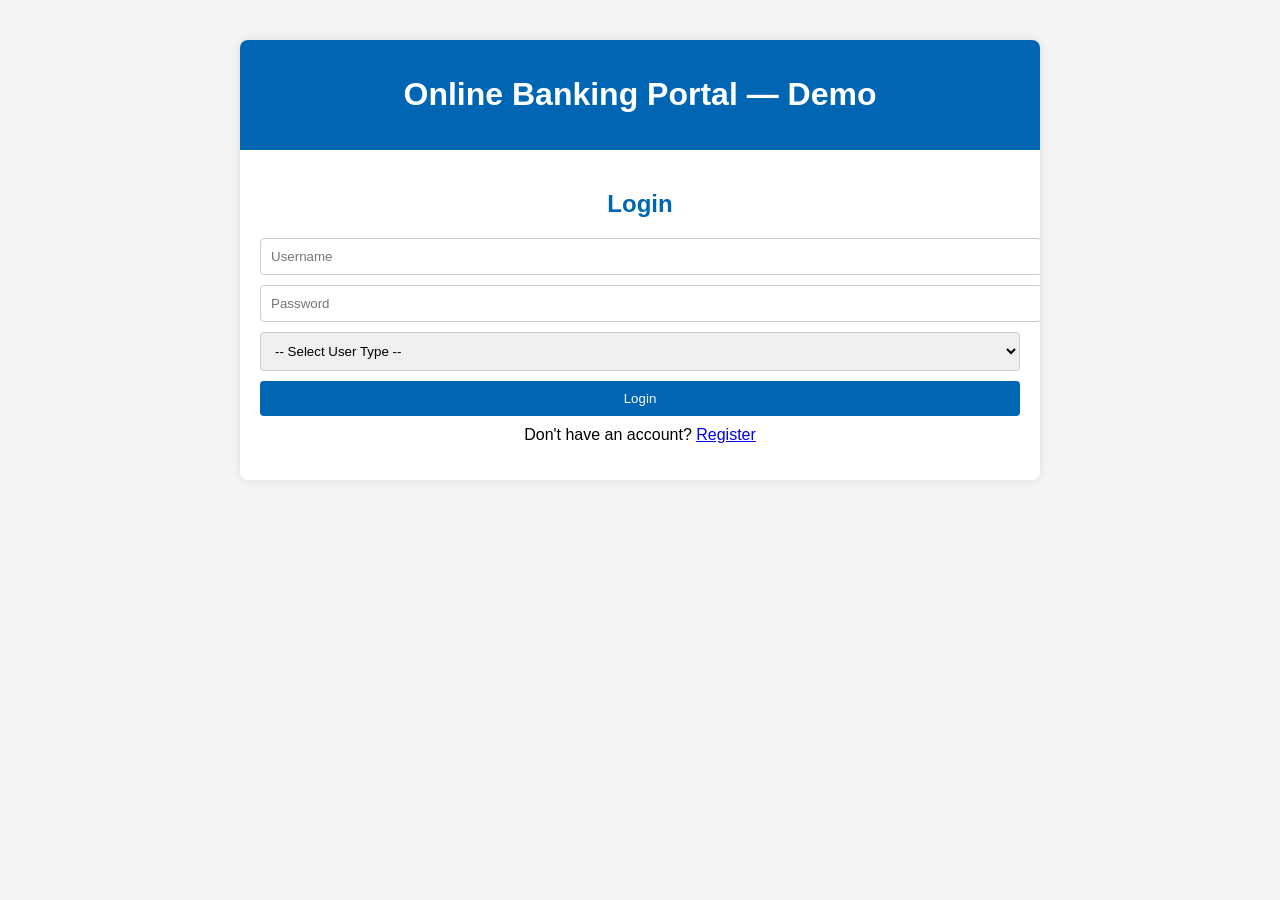
<file: index.html>
<!doctype html>
<html lang="en">
<head>
  <meta charset="utf-8">
  <title>Online Banking Portal — Login & Registration</title>
  <style>
    body {
      font-family: Arial, sans-serif;
      background: #f4f4f4;
      margin: 0;
      padding: 0;
    }
    .container {
      max-width: 800px;
      margin: 40px auto;
      background: #fff;
      border-radius: 8px;
      box-shadow: 0 0 10px rgba(0,0,0,0.1);
      overflow: hidden;
    }
    header {
      background: #0066b3;
      color: #fff;
      padding: 15px;
      text-align: center;
    }
    main { padding: 20px; }

    .auth-panel h2 {
      text-align: center;
      color: #0066b3;
    }
    .auth-panel input, .auth-panel select {
      width: 100%;
      padding: 10px;
      margin-bottom: 10px;
      border-radius: 4px;
      border: 1px solid #ccc;
    }
    .auth-panel button {
      width: 100%;
      padding: 10px;
      background: #0066b3;
      color: #fff;
      border: none;
      border-radius: 4px;
      cursor: pointer;
    }
    .auth-panel button:hover { background: #004d80; }
    .auth-panel p { text-align: center; margin-top: 10px; }

    .sbi-style-form {
      max-width: 600px;
      margin: 0 auto;
      background: #f8f9fb;
      padding: 20px;
      border-radius: 8px;
      border: 1px solid #ddd;
    }
    .form-group { display: flex; flex-direction: column; margin-bottom: 15px; }
    label { font-weight: bold; margin-bottom: 5px; }
    .required { color: red; }
    input, select {
      padding: 8px;
      border: 1px solid #aaa;
      border-radius: 4px;
    }
    .captcha-group { display: flex; flex-direction: column; }
    .captcha-display {
      font-weight: bold;
      letter-spacing: 5px;
      background: #e1e1e1;
      font-size: 20px;
      padding: 10px;
      text-align: center;
      border-radius: 5px;
      margin: 5px 0;
      user-select: none;
    }
    .refresh-btn {
      background: #ccc;
      color: #000;
      margin-top: 5px;
      font-size: 12px;
      padding: 5px 8px;
      border: none;
      border-radius: 4px;
      cursor: pointer;
      width: 100px;
      align-self: center;
    }
    .refresh-btn:hover { background: #bbb; }
  </style>
</head>
<body>
  <div class="container">
    <header><h1>Online Banking Portal — Demo</h1></header>
    <main>
      <div class="auth-panel">

        <!-- Login Panel -->
        <div id="loginPanel">
          <h2>Login</h2>
          <input id="loginEmail" placeholder="Username">
          <input id="loginPass" type="password" placeholder="Password">
          <select id="loginType" required>
            <option value="">-- Select User Type --</option>
            <option value="Customer">Customer</option>
          </select>
          <button id="btnLogin">Login</button>
          <p>Don't have an account? <a href="#" id="showReg">Register</a></p>
        </div>

        <!-- Register Panel -->
        <div id="registerPanel" style="display:none">
          <h2>User Registration</h2>
          <form id="regForm" class="sbi-style-form">
            <div class="form-group">
              <label>Account Number <span class="required">*</span></label>
              <input id="regAcc" name="accountNumber" required>
            </div>
            <div class="form-group">
              <label>CIF Number <span class="required">*</span></label>
              <input id="regCif" name="cifNumber" required>
            </div>
            <div class="form-group">
              <label>Username <span class="required">*</span></label>
              <input id="regEmail" name="email" required>
            </div>
            <div class="form-group">
              <label>Phone <span class="required">*</span></label>
              <input id="regPhone" type="tel" name="phone" required>
            </div>
            <div class="form-group">
              <label>Password <span class="required">*</span></label>
              <input id="regPass" type="password" name="password" required>
            </div>

            <!-- CAPTCHA -->
            <div class="form-group captcha-group">
              <label>Enter Captcha <span class="required">*</span></label>
              <div id="captchaText" class="captcha-display"></div>
              <button type="button" class="refresh-btn" id="refreshCaptcha">↻ Refresh</button>
              <input id="regCaptcha" placeholder="Enter Captcha" required>
            </div>

            <button type="button" id="btnRegister">Register</button>
            <p><a href="#" id="backLogin">Back to login</a></p>
          </form>
        </div>

      </div>
    </main>
  </div>

  <script>
    // --- CAPTCHA ---
    function generateCaptcha() {
      const chars = "ABCDEFGHIJKLMNOPQRSTUVWXYZabcdefghijklmnopqrstuvwxyz0123456789";
      let captcha = "";
      for (let i = 0; i < 5; i++) captcha += chars.charAt(Math.floor(Math.random() * chars.length));
      document.getElementById("captchaText").textContent = captcha;
    }
    document.getElementById("refreshCaptcha").onclick = generateCaptcha;
    generateCaptcha();

    // --- API POST helper ---
    async function apiPost(url, data) {
      const res = await fetch("http://localhost:3000" + url, {
        method: "POST",
        headers: { "Content-Type": "application/json" },
        body: JSON.stringify(data)
      });
      return res.json();
    }

    // --- Toggle Panels ---
    document.getElementById('showReg').onclick = (e) => {
      e.preventDefault();
      document.getElementById('loginPanel').style.display = 'none';
      document.getElementById('registerPanel').style.display = 'block';
      clearRegForm(); // Clear form every time registration opens
      generateCaptcha();
    };

    document.getElementById('backLogin').onclick = (e) => {
      e.preventDefault();
      document.getElementById('registerPanel').style.display = 'none';
      document.getElementById('loginPanel').style.display = 'block';
      clearRegForm(); // Clear form when going back
    };

    // --- Clear Registration Form ---
    function clearRegForm() {
      document.getElementById('regAcc').value = "";
      document.getElementById('regCif').value = "";
      document.getElementById('regEmail').value = "";
      document.getElementById('regPhone').value = "";
      document.getElementById('regPass').value = "";
      document.getElementById('regCaptcha').value = "";
    }

    // --- Register Button ---
    document.getElementById('btnRegister').onclick = async () => {
      const acc = document.getElementById('regAcc').value.trim();
      const cif = document.getElementById('regCif').value.trim();
      const email = document.getElementById('regEmail').value.trim();
      const phone = document.getElementById('regPhone').value.trim();
      const password = document.getElementById('regPass').value.trim();
      const captchaInput = document.getElementById('regCaptcha').value.trim();
      const captchaText = document.getElementById('captchaText').textContent.trim();

      if (captchaInput !== captchaText) {
        alert("Captcha does not match. Try again!");
        generateCaptcha();
        return;
      }

      const r = await apiPost('/register', { acc, cif, email, phone, password });
      alert(r.error || r.message);

      if (!r.error) {
        clearRegForm(); // Clear after successful registration
        document.getElementById('registerPanel').style.display = 'none';
        document.getElementById('loginPanel').style.display = 'block';
      }
    };

    // --- Login Button ---
    document.getElementById('btnLogin').onclick = async () => {
      const email = document.getElementById('loginEmail').value.trim();
      const password = document.getElementById('loginPass').value.trim();
      const userType = document.getElementById('loginType').value.trim();

      if (!email || !password || !userType) {
        alert("Please fill all fields and select a user type!");
        return;
      }

      const r = await apiPost('/login', { email, password, userType });
      alert(r.error || r.message);
      if (!r.error) {
        if (userType === 'Customer') window.location.href = 'customer.html';
        else if (userType === 'Employee') window.location.href = 'employee.html';
        else if (userType === 'Manager') window.location.href = 'manager.html';
      }
    };
  </script>
</body>
</html>
</file>
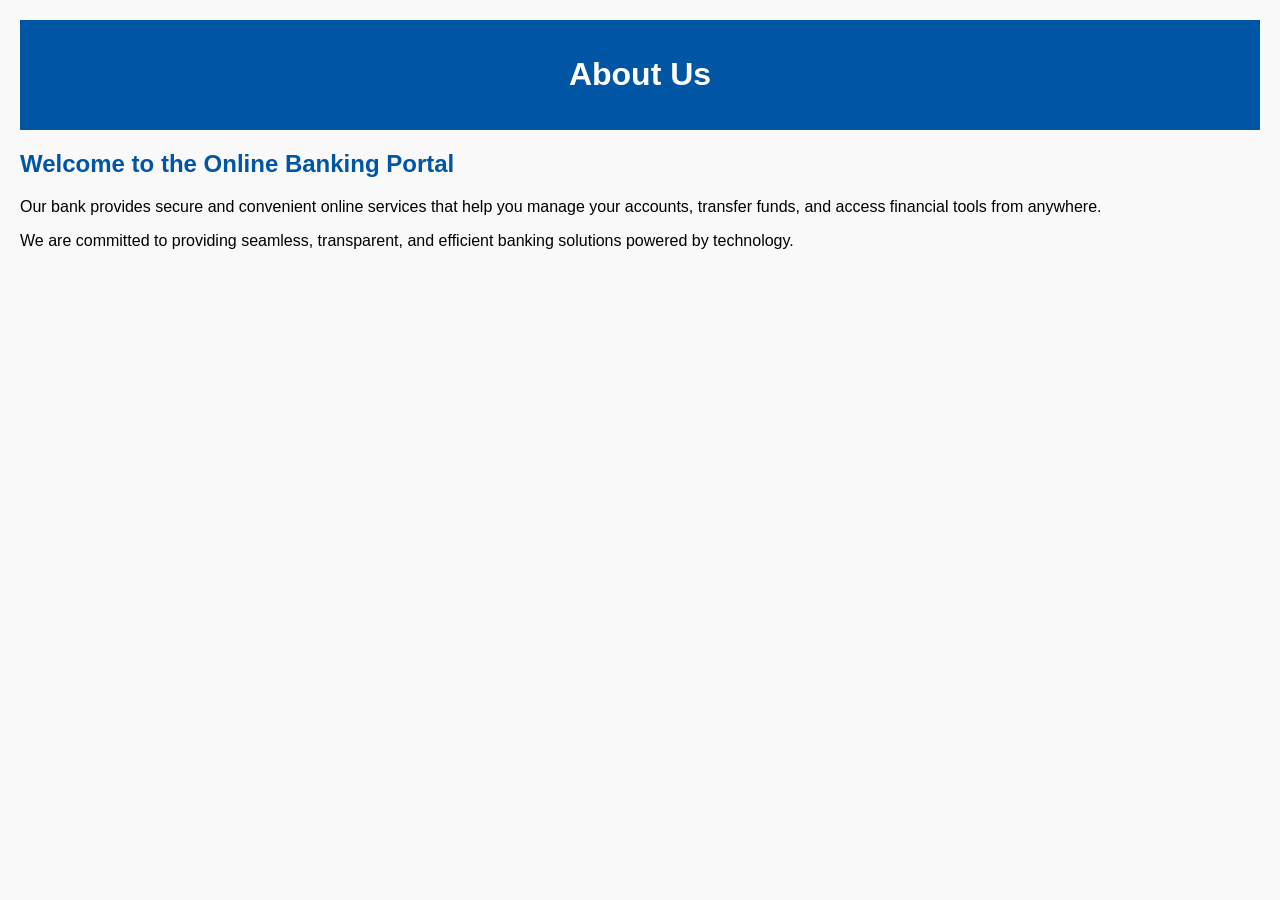
<file: about.html>
<!DOCTYPE html>
<html lang="en">
<head>
  <meta charset="UTF-8">
  <title>About | Online Banking Portal</title>
  <style>
    body {
      font-family: Arial, sans-serif;
      background: #f9f9f9;
      margin: 0;
      padding: 20px;
    }
    header {
      background-color: #0055a5;
      color: white;
      padding: 15px;
      text-align: center;
    }
    h2 { color: #0055a5; }
  </style>
</head>
<body>
  <header>
    <h1>About Us</h1>
  </header>
  <section>
    <h2>Welcome to the Online Banking Portal</h2>
    <p>Our bank provides secure and convenient online services that help you manage your accounts, transfer funds, and access financial tools from anywhere.</p>
    <p>We are committed to providing seamless, transparent, and efficient banking solutions powered by technology.</p>
  </section>
</body>
</html>
</file>
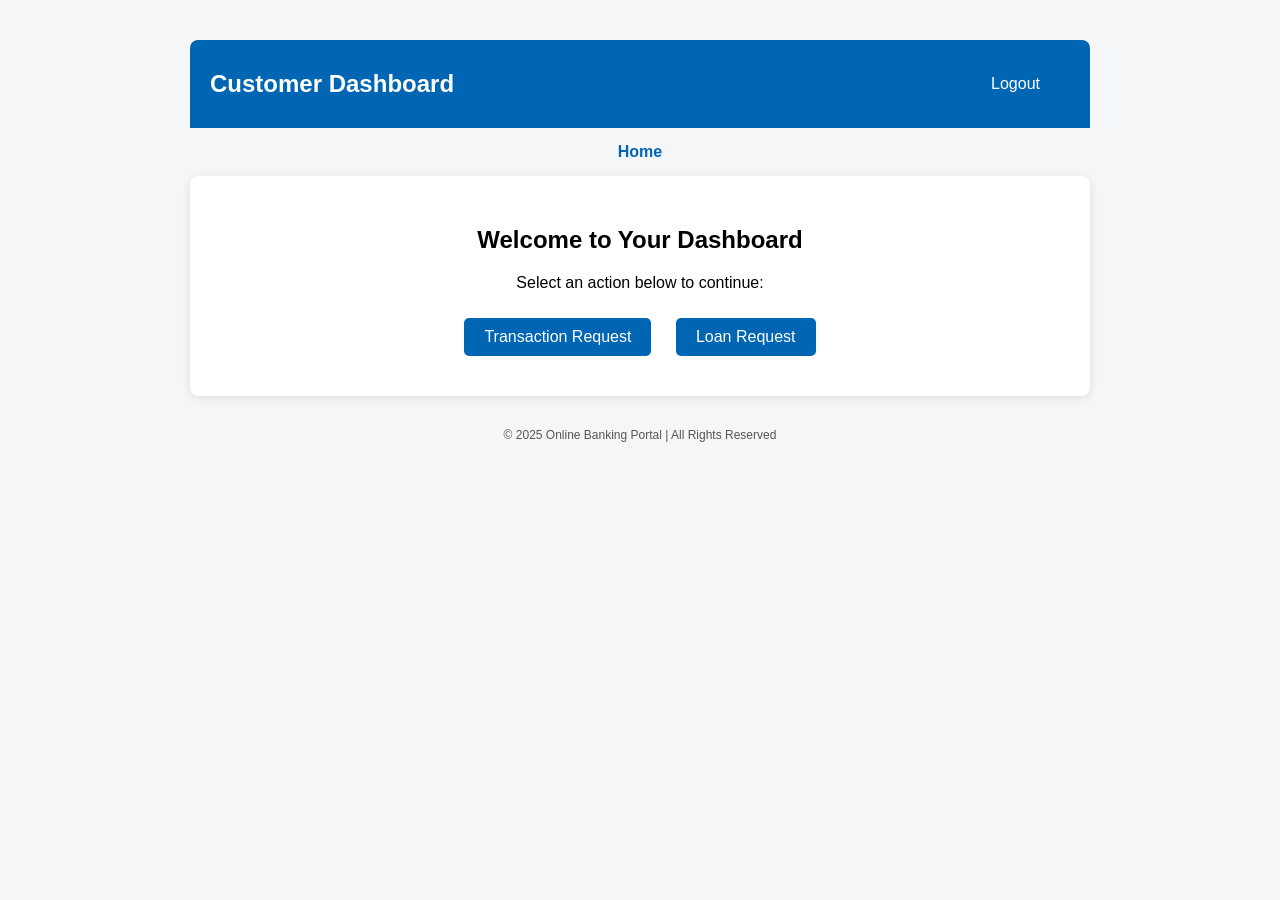
<file: customer.html>
<!doctype html>
<html lang="en">
<head>
  <meta charset="utf-8">
  <title>Customer Dashboard - Online Banking Portal</title>
  <style>
    body { font-family: Arial, sans-serif; margin:0; padding:0; background:#f4f6f8;}
    .container { max-width: 900px; margin:20px auto; padding:20px;}
    header { background:#0066b3; color:#fff; display:flex; justify-content:space-between; align-items:center; padding:15px 20px; border-radius:8px 8px 0 0;}
    header h1 { margin:0; font-size:1.5em; }
    nav { margin:15px 0; text-align:center; }
    nav a { text-decoration:none; color:#0066b3; margin:0 15px; font-weight:bold; }
    main { background:#fff; border-radius:8px; box-shadow:0 2px 8px rgba(0,0,0,0.1); padding:30px; text-align:center; }
    button { background:#0066b3; color:#fff; border:none; border-radius:5px; padding:10px 20px; margin:10px; cursor:pointer; font-size:16px;}
    button:hover { background:#004d80; }
    .hidden { display:none; }
    input { width:90%; padding:10px; margin:10px 0; border-radius:5px; border:1px solid #ccc; }
    .msg { margin-top:10px; font-weight:bold; }
    footer { margin-top:30px; text-align:center; font-size:0.9em; color:#555; }
  </style>
</head>
<body>
  <div class="container">
    <header>
      <h1>Customer Dashboard</h1>
      <button id="btnLogout">Logout</button>
    </header>

    <nav>
      <a href="#" id="btnHome">Home</a>
    </nav>

    <main>
      <!-- Dashboard Home -->
      <section id="homeSection">
        <h2>Welcome to Your Dashboard</h2>
        <p>Select an action below to continue:</p>
        <button id="goTransaction">Transaction Request</button>
        <button id="goLoan">Loan Request</button>
      </section>

      <!-- Transaction Section -->
      <section id="transactionSection" class="hidden">
        <h2>Transaction Request</h2>
        <input id="fromAcc" placeholder="From Account Number">
        <input id="toAcc" placeholder="To Account Number">
        <input id="amount" type="number" placeholder="Amount">
        <input id="desc" placeholder="Description">
        <button id="btnSubmitTrans">Submit Transaction</button>
        <button onclick="showHome()">Back</button>
        <div id="msgTrans" class="msg"></div>
      </section>
    </main>

    <footer><small>© 2025 Online Banking Portal | All Rights Reserved</small></footer>
  </div>

  <script>
    // Navigation
    const home = document.getElementById("homeSection");
    const trans = document.getElementById("transactionSection");

    function showHome() {
      home.classList.remove("hidden");
      trans.classList.add("hidden");
    }

    document.getElementById("btnHome").onclick = showHome;
    document.getElementById("goTransaction").onclick = () => {
      home.classList.add("hidden");
      trans.classList.remove("hidden");
    };

    // ✅ When "Loan Request" is clicked → Go to loan.html
    document.getElementById("goLoan").onclick = () => {
      window.location.href = "loan.html";
    };

    // Logout
    document.getElementById("btnLogout").onclick = () => {
      alert("You are now logged out.");
      window.location.href = "index.html";
    };

    // Transaction Submission
    document.getElementById("btnSubmitTrans").onclick = async () => {
      const data = {
        fromAcc: document.getElementById("fromAcc").value.trim(),
        toAcc: document.getElementById("toAcc").value.trim(),
        amount: document.getElementById("amount").value.trim(),
        desc: document.getElementById("desc").value.trim()
      };
      const msg = document.getElementById("msgTrans");

      if(!data.fromAcc || !data.toAcc || !data.amount) {
        msg.innerHTML = "<span style='color:red;'>Please fill all fields!</span>";
        return;
      }

      const res = await fetch("http://localhost:3000/api/transactions", {
        method: "POST",
        headers: { "Content-Type": "application/json" },
        body: JSON.stringify(data)
      });

      const result = await res.json();
      msg.innerHTML = `<span style='color:${result.success ? "green" : "red"};'>${result.message}</span>`;
    };
  </script>
</body>
</html>
</file>
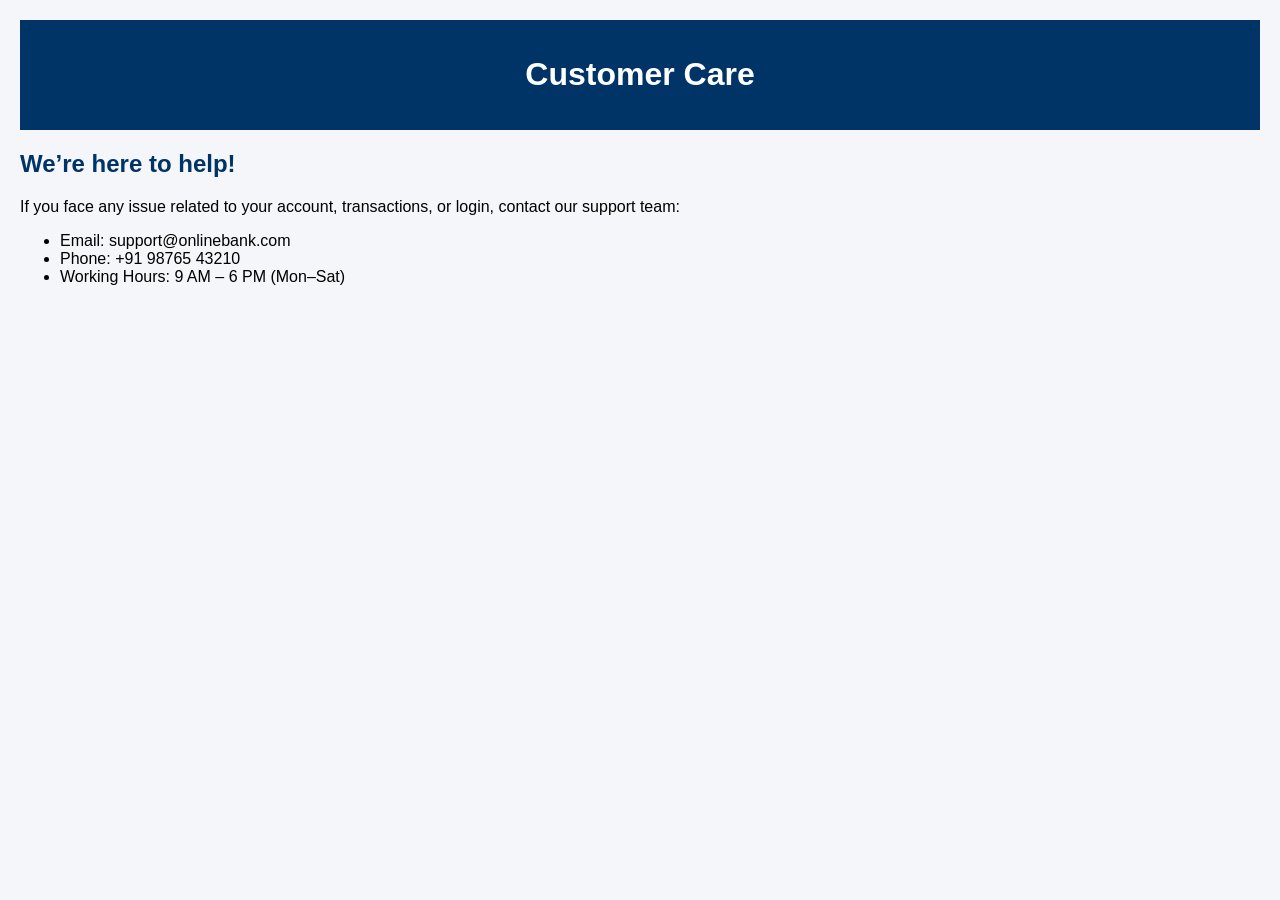
<file: customer_care.html>
<!DOCTYPE html>
<html lang="en">
<head>
  <meta charset="UTF-8">
  <title>Customer Care | Online Banking Portal</title>
  <style>
    body {
      font-family: Arial, sans-serif;
      background: #f4f6f9;
      margin: 0;
      padding: 20px;
    }
    header {
      background-color: #003366;
      color: #fff;
      padding: 15px;
      text-align: center;
    }
    h2 { color: #003366; }
  </style>
</head>
<body>
  <header>
    <h1>Customer Care</h1>
  </header>
  <section>
    <h2>We’re here to help!</h2>
    <p>If you face any issue related to your account, transactions, or login, contact our support team:</p>
    <ul>
      <li>Email: support@onlinebank.com</li>
      <li>Phone: +91 98765 43210</li>
      <li>Working Hours: 9 AM – 6 PM (Mon–Sat)</li>
    </ul>
  </section>
</body>
</html>
</file>
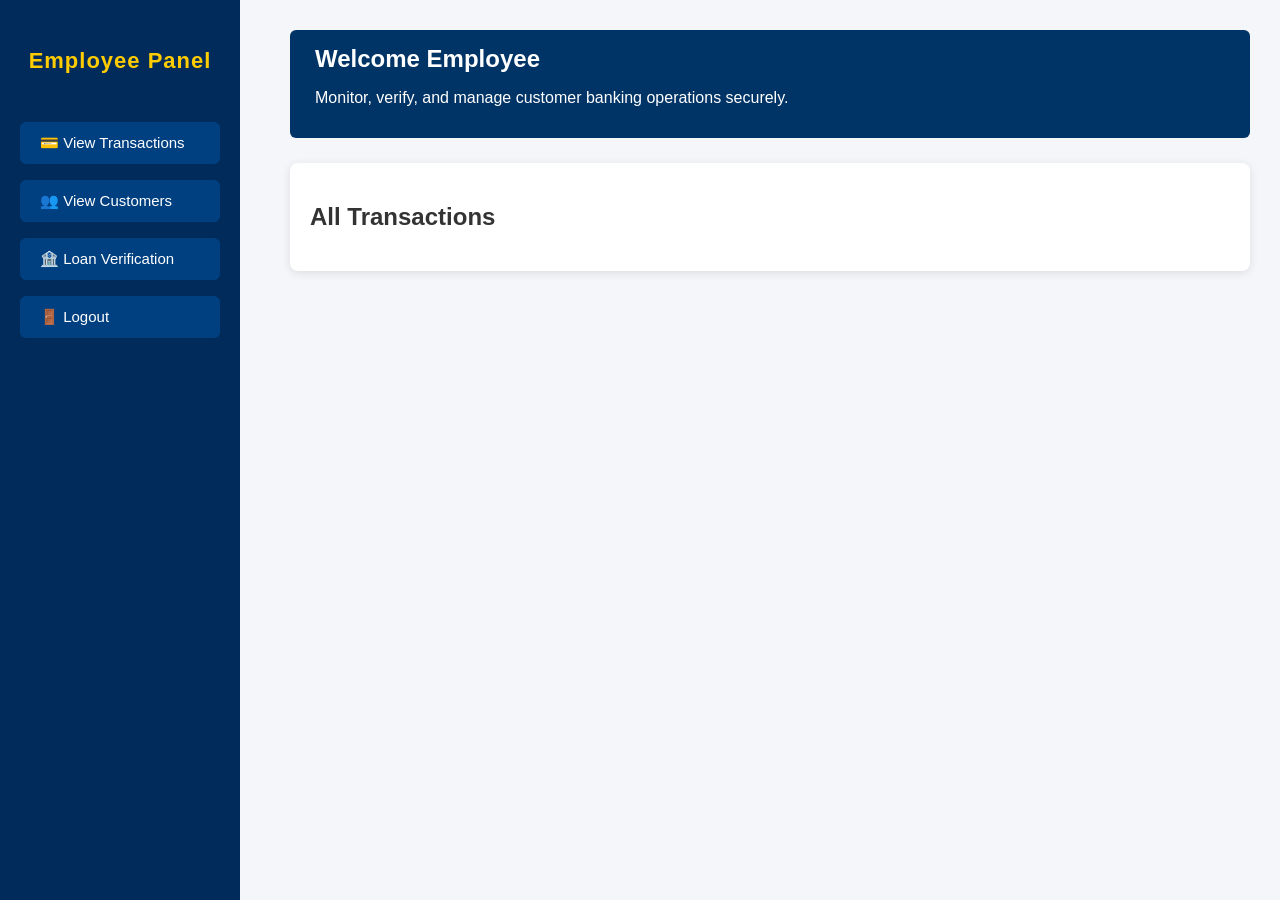
<file: employee_dashboard.html>
<!DOCTYPE html>
<html lang="en">
<head>
<meta charset="UTF-8">
<title>Employee Dashboard | Online Banking Portal</title>
<meta name="viewport" content="width=device-width, initial-scale=1.0">
<style>
/* GENERAL STYLING */
body {
    margin: 0;
    font-family: "Segoe UI", Arial, sans-serif;
    background: #f4f6f9;
    color: #333;
}

/* SIDEBAR */
.sidebar {
    position: fixed;
    top: 0;
    left: 0;
    width: 240px;
    height: 100%;
    background: #002b5b;
    color: #fff;
    padding-top: 30px;
    display: flex;
    flex-direction: column;
    align-items: center;
}
.sidebar h2 {
    margin-bottom: 40px;
    font-size: 22px;
    letter-spacing: 1px;
    color: #ffcc00;
}
.sidebar button {
    width: 200px;
    padding: 12px;
    margin: 8px 0;
    border: none;
    border-radius: 6px;
    background: #004080;
    color: white;
    font-size: 15px;
    cursor: pointer;
    text-align: left;
    padding-left: 20px;
    transition: 0.3s;
}
.sidebar button:hover {
    background: #ffcc00;
    color: #002b5b;
}

/* MAIN CONTENT */
.main {
    margin-left: 260px;
    padding: 30px;
}
header {
    background: #003366;
    color: white;
    padding: 15px 25px;
    border-radius: 6px;
}
header h1 {
    margin: 0;
    font-size: 24px;
}
section {
    display: none;
    margin-top: 25px;
}
.active {
    display: block;
}
.card {
    background: white;
    border-radius: 8px;
    box-shadow: 0 2px 10px rgba(0,0,0,0.1);
    padding: 20px;
    margin-bottom: 20px;
}

/* TABLE */
table {
    width: 100%;
    border-collapse: collapse;
    margin-top: 10px;
}
th, td {
    border: 1px solid #ddd;
    padding: 10px;
    text-align: center;
}
th {
    background-color: #003366;
    color: white;
}
.action-btn {
    background: #0073e6;
    color: white;
    border: none;
    border-radius: 4px;
    padding: 6px 10px;
    cursor: pointer;
}
.action-btn:hover {
    background: #005bb5;
}

/* MODAL */
.modal {
    display: none;
    position: fixed;
    top: 0; left: 0;
    width: 100%; height: 100%;
    background: rgba(0,0,0,0.6);
    justify-content: center;
    align-items: center;
}
.modal-content {
    background: white;
    padding: 25px;
    border-radius: 8px;
    width: 400px;
    text-align: center;
    box-shadow: 0 4px 10px rgba(0,0,0,0.3);
}
.modal-content h3 {
    color: #003366;
}
.modal-content button {
    margin-top: 15px;
    background: #004080;
    color: white;
    border: none;
    padding: 10px 18px;
    border-radius: 5px;
    cursor: pointer;
}
.modal-content button:hover {
    background: #ffcc00;
    color: #002b5b;
}
</style>
</head>
<body>

<!-- SIDEBAR -->
<div class="sidebar">
    <h2>Employee Panel</h2>
    <button onclick="showSection('transactions')">💳 View Transactions</button>
    <button onclick="showSection('customers')">👥 View Customers</button>
    <button onclick="showSection('loans')">🏦 Loan Verification</button>
    <button onclick="logout()">🚪 Logout</button>
</div>

<!-- MAIN -->
<div class="main">
    <header>
        <h1>Welcome Employee</h1>
        <p>Monitor, verify, and manage customer banking operations securely.</p>
    </header>

    <section id="transactions" class="card active">
        <h2>All Transactions</h2>
        <table></table>
    </section>

    <section id="customers" class="card">
        <h2>Customer Details</h2>
        <table></table>
    </section>

    <section id="loans" class="card">
        <h2>Loan Applications</h2>
        <table></table>
    </section>
</div>

<!-- MODAL -->
<div id="popupModal" class="modal">
  <div class="modal-content">
    <h3 id="modalText"></h3>
    <button onclick="closeModal()">OK</button>
  </div>
</div>

<script>
function showSection(id) {
    document.querySelectorAll('section').forEach(sec => sec.classList.remove('active'));
    document.getElementById(id).classList.add('active');
    if (id === 'customers') loadCustomers();
    if (id === 'transactions') loadTransactions();
    if (id === 'loans') loadLoans();
}

// ✅ Fetch customers
function loadCustomers() {
    fetch("http://localhost:3000/customers")
    .then(res => res.json())
    .then(data => {
        const table = document.querySelector("#customers table");
        table.innerHTML = `
            <tr><th>ID</th><th>Name</th><th>Email</th><th>Phone</th></tr>
            ${data.map(r => `
                <tr>
                    <td>${r.customer_id}</td>
                    <td>${r.name}</td>
                    <td>${r.email}</td>
                    <td>${r.phone}</td>
                </tr>`).join("")}
        `;
    });
}

// ✅ Fetch transactions
function loadTransactions() {
    fetch("http://localhost:3000/transactions")
    .then(res => res.json())
    .then(data => {
        const table = document.querySelector("#transactions table");
        table.innerHTML = `
            <tr><th>Transaction ID</th><th>Customer ID</th><th>Amount</th><th>Date</th></tr>
            ${data.map(r => `
                <tr>
                    <td>${r.transaction_id}</td>
                    <td>${r.customer_id}</td>
                    <td>₹${r.amount}</td>
                    <td>${new Date(r.transaction_date).toLocaleDateString()}</td>
                </tr>`).join("")}
        `;
    });
}

// ✅ Fetch loans
function loadLoans() {
    fetch("http://localhost:3000/loans")
    .then(res => res.json())
    .then(data => {
        const table = document.querySelector("#loans table");
        table.innerHTML = `
            <tr><th>Loan ID</th><th>Customer ID</th><th>Amount</th><th>Purpose</th><th>Status</th><th>Action</th></tr>
            ${data.map(r => `
                <tr>
                    <td>${r.loan_id}</td>
                    <td>${r.customer_id}</td>
                    <td>₹${r.amount}</td>
                    <td>${r.purpose}</td>
                    <td>${r.status}</td>
                    <td>
                        <button class="action-btn" onclick="updateLoan('${r.loan_id}','Verified')">Verify</button>
                        <button class="action-btn" onclick="updateLoan('${r.loan_id}','Forwarded')">Forward</button>
                        <button class="action-btn" onclick="updateLoan('${r.loan_id}','Unverified')">Unverify</button>
                    </td>
                </tr>`).join("")}
        `;
    });
}

// ✅ Update loan status
function updateLoan(loan_id, status) {
    fetch("http://localhost:3000/update-loan-status", {
        method: "POST",
        headers: {"Content-Type": "application/json"},
        body: JSON.stringify({loan_id, status})
    })
    .then(res => res.json())
    .then(data => {
        document.getElementById("modalText").textContent = `✅ Loan ${loan_id} marked as ${status}`;
        document.getElementById("popupModal").style.display = "flex";
        loadLoans(); // refresh after update
    });
}

function closeModal() {
    document.getElementById("popupModal").style.display = "none";
}

function logout() {
    alert("You have been logged out successfully!");
    window.location.href = "employee_login.html";
}
</script>

</body>
</html>
</file>
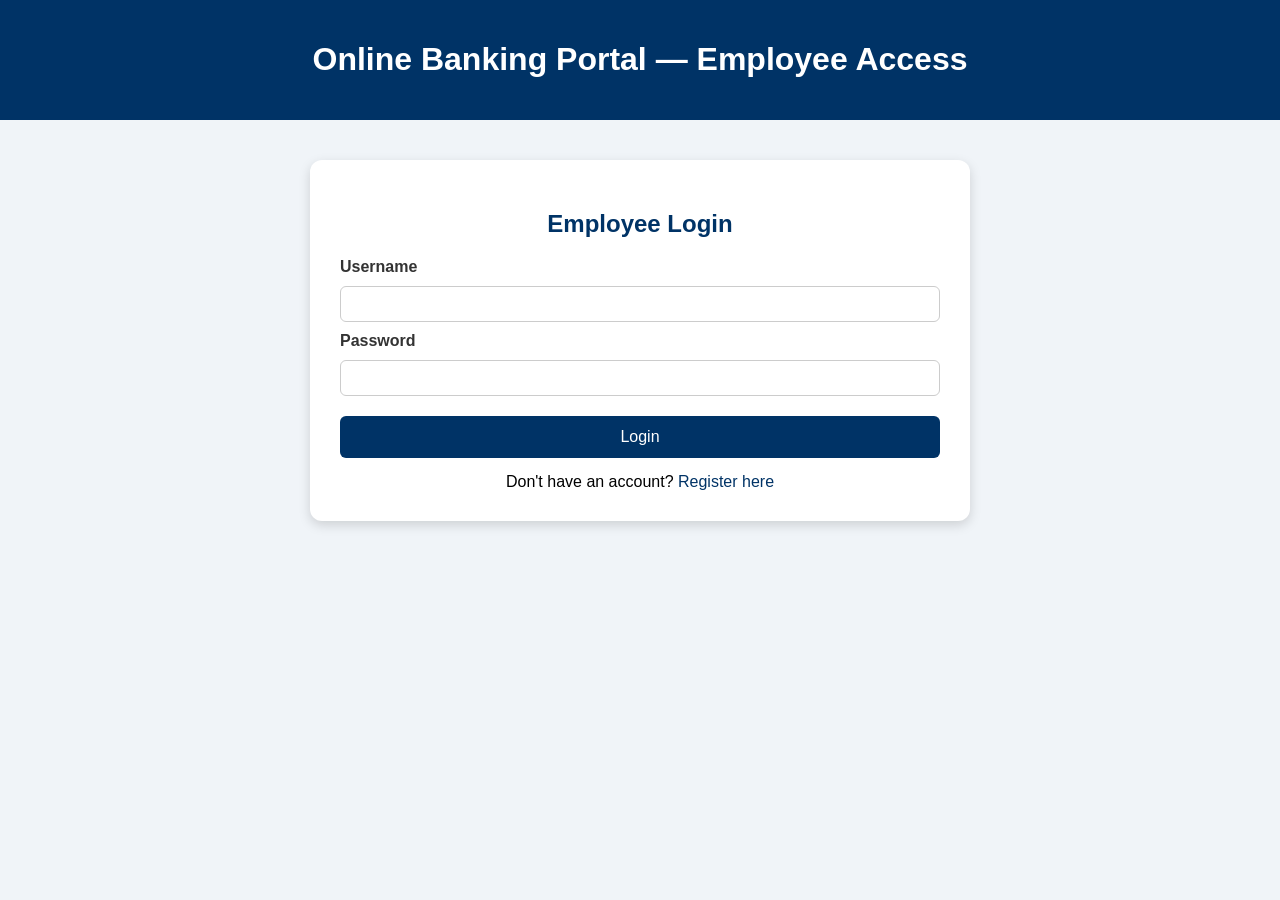
<file: employee_login.html>
<!DOCTYPE html>
<html lang="en">
<head>
  <meta charset="UTF-8">
  <title>Employee Login & Registration - Online Banking Portal</title>
  <meta name="viewport" content="width=device-width, initial-scale=1.0">
  <style>
    body {
      font-family: Arial, sans-serif;
      background: #f0f4f8;
      margin: 0;
      padding: 0;
    }

    header {
      background: #003366;
      color: white;
      padding: 20px;
      text-align: center;
    }

    .container {
      max-width: 600px;
      margin: 40px auto;
      background: #fff;
      border-radius: 12px;
      box-shadow: 0 4px 12px rgba(0, 0, 0, 0.15);
      padding: 30px;
    }

    h2 {
      text-align: center;
      color: #003366;
    }

    form {
      display: flex;
      flex-direction: column;
      gap: 10px;
    }

    label {
      font-weight: bold;
      color: #333;
    }

    input, select, textarea {
      padding: 8px;
      border-radius: 6px;
      border: 1px solid #ccc;
      font-size: 1em;
    }

    button {
      background: #003366;
      color: white;
      border: none;
      padding: 12px;
      border-radius: 6px;
      cursor: pointer;
      font-size: 1em;
      margin-top: 10px;
    }

    button:hover {
      background: #002850;
    }

    .success {
      color: green;
      text-align: center;
      font-weight: bold;
      margin-top: 10px;
    }

    .error {
      color: red;
      text-align: center;
      font-weight: bold;
      margin-top: 10px;
    }

    .toggle-link {
      text-align: center;
      margin-top: 15px;
    }

    .toggle-link a {
      color: #003366;
      text-decoration: none;
    }

    .toggle-link a:hover {
      text-decoration: underline;
    }
  </style>
</head>

<body>
  <header>
    <h1>Online Banking Portal — Employee Access</h1>
  </header>

  <!-- Employee Login (Visible first) -->
  <div class="container" id="loginContainer">
    <h2>Employee Login</h2>
    <form id="loginForm">
      <label>Username</label>
      <input type="text" id="loginUsername" required>

      <label>Password</label>
      <input type="password" id="loginPassword" required>

      <button type="submit">Login</button>
    </form>
    <div id="loginMsg"></div>

    <div class="toggle-link">
      Don't have an account? <a href="#" onclick="showRegister()">Register here</a>
    </div>
  </div>

  <!-- Employee Registration (Hidden initially) -->
  <div class="container" id="registerContainer" style="display:none;">
    <h2>Employee Registration</h2>
    <form id="registerForm">
      <label>Full Name</label>
      <input type="text" id="empName" required>

      <label>Employee ID</label>
      <input type="text" id="empId" required>

      <label>Username</label>
      <input type="text" id="empUsername" required>

      <label>Password</label>
      <input type="password" id="empPassword" required>

      <label>Role</label>
      <select id="empRole" required>
        <option value="">--Select Role--</option>
        <option>Manager</option>
        <option>Teller</option>
        <option>Auditor</option>
        <option>Customer Service</option>
        <option>Loan Officer</option>
        <option>IT Specialist</option>
        <option>Security Officer</option>
        <option>Branch Assistant</option>
      </select>

      <label>Department</label>
      <select id="empDept" required>
        <option value="">--Select Department--</option>
        <option>Accounts</option>
        <option>Loans</option>
        <option>Audit</option>
        <option>Customer Relations</option>
        <option>IT</option>
        <option>Security</option>
        <option>Branch Operations</option>
        <option>Administration</option>
      </select>

      <label>Date of Birth</label>
      <input type="date" id="empDOB" required>

      <label>Email</label>
      <input type="email" id="empEmail" required>

      <label>Contact Number</label>
      <input type="text" id="empContact" required>

      <label>Address</label>
      <textarea id="empAddress" rows="2" required></textarea>

      <label>Date of Joining</label>
      <input type="date" id="empDOJ" required>

      <label>Qualifications</label>
      <input type="text" id="empQualifications" required>

      <label>Years of Experience</label>
      <input type="number" id="empExperience" min="0" required>

      <button type="submit">Register Employee</button>
    </form>
    <div id="registerMsg"></div>

    <div class="toggle-link">
      Already have an account? <a href="#" onclick="showLogin()">Login here</a>
    </div>
  </div>

  <script>
    // Toggle between Login and Register
    function showLogin() {
      document.getElementById('registerContainer').style.display = 'none';
      document.getElementById('loginContainer').style.display = 'block';
    }

    function showRegister() {
      document.getElementById('loginContainer').style.display = 'none';
      document.getElementById('registerContainer').style.display = 'block';
    }

    // Registration logic (stored temporarily in localStorage)
    document.getElementById('registerForm').addEventListener('submit', function (e) {
      e.preventDefault();
      const emp = {
        empId: document.getElementById('empId').value.trim(),
        name: document.getElementById('empName').value.trim(),
        username: document.getElementById('empUsername').value.trim(),
        password: document.getElementById('empPassword').value.trim(),
        role: document.getElementById('empRole').value,
        dept: document.getElementById('empDept').value,
        email: document.getElementById('empEmail').value.trim(),
        contact: document.getElementById('empContact').value.trim(),
        address: document.getElementById('empAddress').value.trim(),
        dob: document.getElementById('empDOB').value,
        doj: document.getElementById('empDOJ').value,
        qualification: document.getElementById('empQualifications').value.trim(),
        experience: document.getElementById('empExperience').value
      };

      if (localStorage.getItem(emp.username)) {
        document.getElementById('registerMsg').innerHTML = '<p class="error">Username already exists!</p>';
        return;
      }

      localStorage.setItem(emp.username, JSON.stringify(emp));
      document.getElementById('registerMsg').innerHTML = '<p class="success">Employee registered successfully!</p>';
      document.getElementById('registerForm').reset();
    });

    // Login logic (check localStorage)
    document.getElementById('loginForm').addEventListener('submit', function (e) {
      e.preventDefault();
      const username = document.getElementById('loginUsername').value.trim();
      const password = document.getElementById('loginPassword').value.trim();
      const user = localStorage.getItem(username);

      if (!user) {
        document.getElementById('loginMsg').innerHTML = '<p class="error">Username not found!</p>';
        return;
      }

      const data = JSON.parse(user);
      if (data.password === password) {
        document.getElementById('loginMsg').innerHTML = '<p class="success">Login successful! Redirecting...</p>';
        setTimeout(() => {
          window.location.href = "employee_dashboard.html";
        }, 1000);
      } else {
        document.getElementById('loginMsg').innerHTML = '<p class="error">Incorrect password!</p>';
      }
    });
  </script>
</body>
</html>
</file>
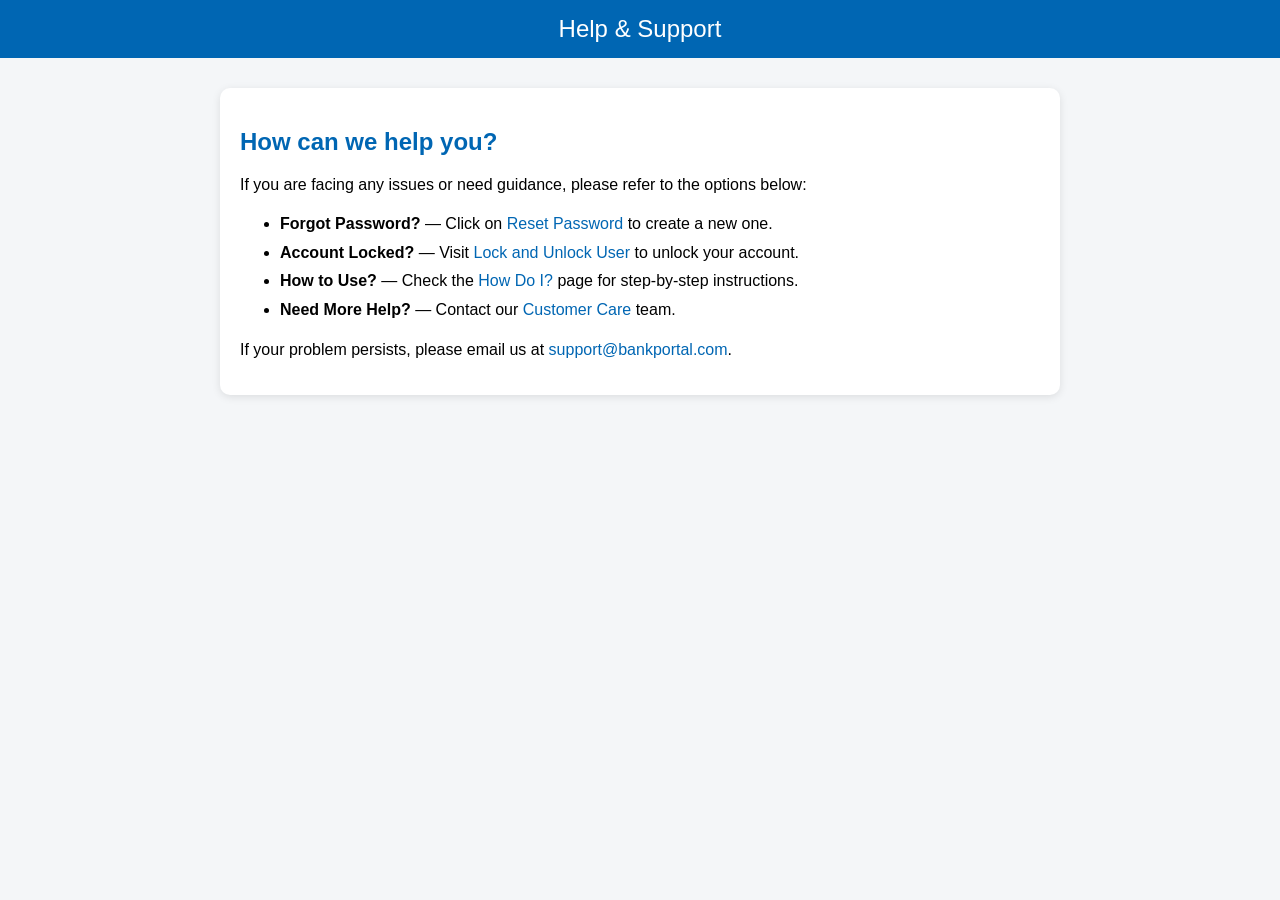
<file: help.html>
<!DOCTYPE html>
<html lang="en">
<head>
  <meta charset="UTF-8">
  <meta name="viewport" content="width=device-width, initial-scale=1.0">
  <title>Help</title>
  <style>
    body {
      font-family: Arial, sans-serif;
      background-color: #f4f6f8;
      margin: 0;
      padding: 0;
    }
    header {
      background-color: #0066b3;
      color: white;
      padding: 15px;
      text-align: center;
      font-size: 24px;
    }
    .container {
      max-width: 800px;
      margin: 30px auto;
      background: white;
      padding: 20px;
      border-radius: 10px;
      box-shadow: 0 2px 8px rgba(0,0,0,0.1);
    }
    h2 {
      color: #0066b3;
    }
    ul {
      line-height: 1.8;
    }
    a {
      color: #0066b3;
      text-decoration: none;
    }
    a:hover {
      text-decoration: underline;
    }
  </style>
</head>
<body>

  <header>Help & Support</header>

  <div class="container">
    <h2>How can we help you?</h2>
    <p>If you are facing any issues or need guidance, please refer to the options below:</p>

    <ul>
      <li><strong>Forgot Password?</strong> — Click on <a href="resetpassword.html">Reset Password</a> to create a new one.</li>
      <li><strong>Account Locked?</strong> — Visit <a href="lockandunlock.html">Lock and Unlock User</a> to unlock your account.</li>
      <li><strong>How to Use?</strong> — Check the <a href="howtoi.html">How Do I?</a> page for step-by-step instructions.</li>
      <li><strong>Need More Help?</strong> — Contact our <a href="customercare.html">Customer Care</a> team.</li>
    </ul>

    <p>If your problem persists, please email us at <a href="mailto:support@bankportal.com">support@bankportal.com</a>.</p>
  </div>

</body>
</html>
</file>
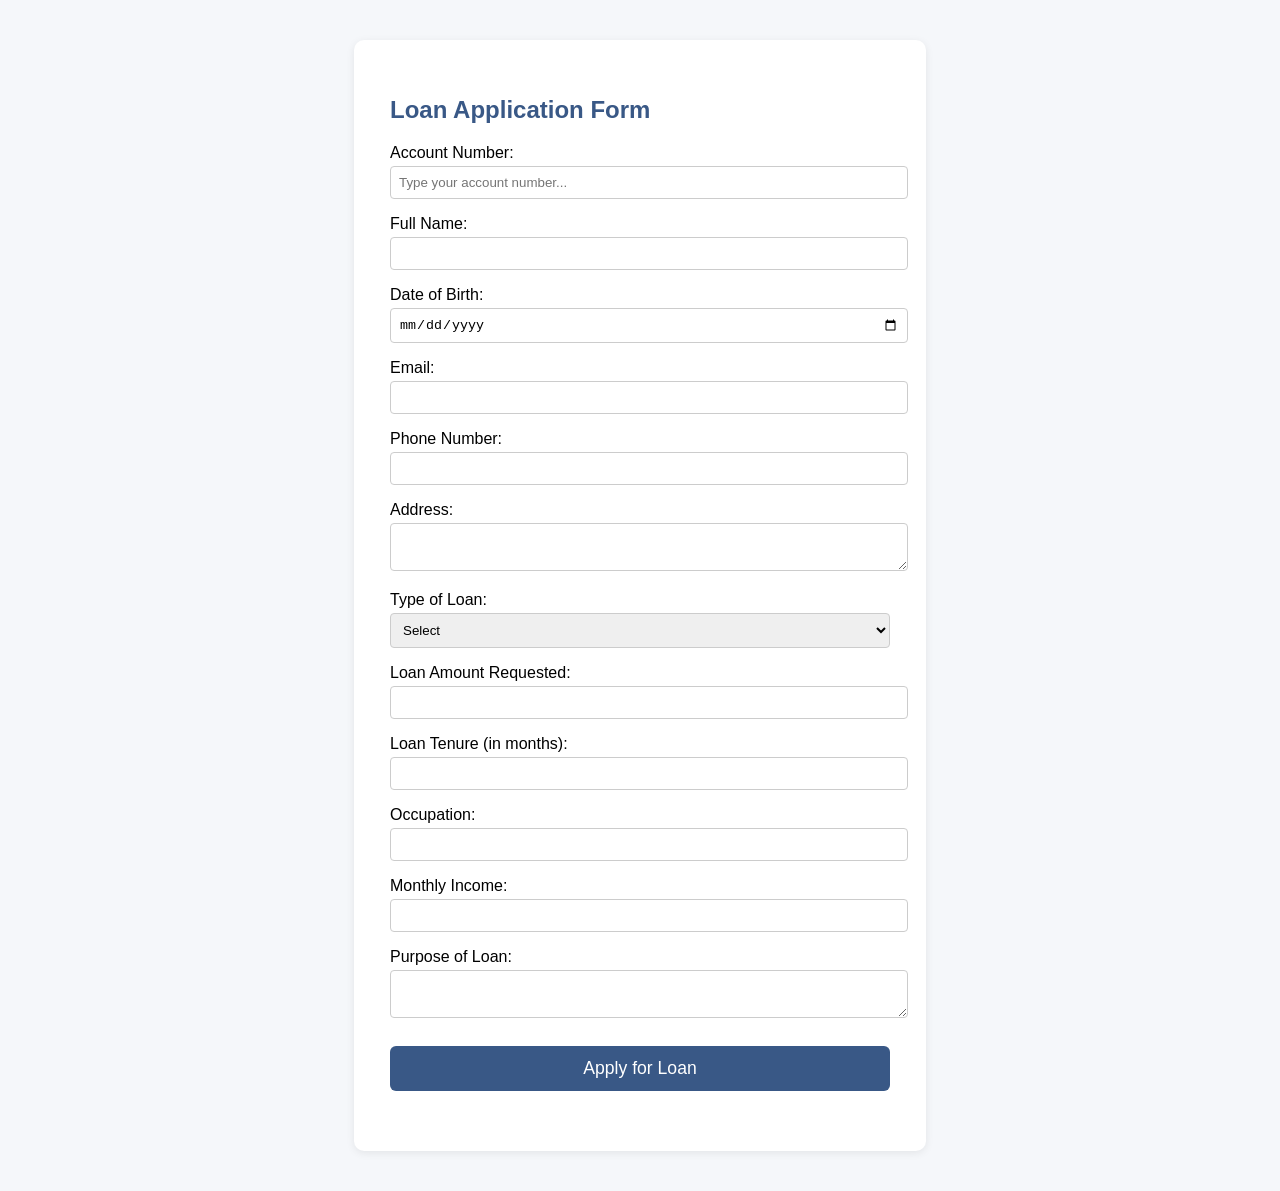
<file: loan.html>
<!DOCTYPE html>
<html lang="en">

<head>
    <meta charset="UTF-8">
    <title>Loan Application Form</title>
    <meta name="viewport" content="width=device-width, initial-scale=1.0">
    <style>
        body {
            font-family: Arial, sans-serif;
            background: #f5f7fa;
            margin: 0;
        }

        .container {
            max-width: 500px;
            margin: 40px auto;
            background: #fff;
            border-radius: 10px;
            box-shadow: 0 2px 8px rgba(0, 0, 0, .08);
            padding: 36px;
        }

        h2 {
            color: #395886;
        }

        label {
            display: block;
            margin-top: 16px;
            text-align: left;
        }

        input,
        select,
        textarea {
            width: 100%;
            padding: 8px;
            margin-top: 4px;
            border-radius: 4px;
            border: 1px solid #ccc;
        }

        button {
            background: #395886;
            color: #fff;
            border: none;
            padding: 12px 32px;
            border-radius: 6px;
            cursor: pointer;
            font-size: 1.1em;
            margin-top: 24px;
            width: 100%;
        }

        button:hover {
            background: #2a4365;
        }

        #matchResult {
            margin-top: 8px;
            color: #395886;
            font-size: 1em;
        }
    </style>
</head>

<body>
    <div class="container">
        <h2>Loan Application Form</h2>
        <form id="loanForm">
            <label for="accountNo">Account Number:</label>
            <input type="text" id="accountNo" placeholder="Type your account number..." required>
            <div id="matchResult"></div>

            <label for="fullname">Full Name:</label>
            <input type="text" id="fullname" required>

            <label for="dob">Date of Birth:</label>
            <input type="date" id="dob" required>

            <label for="email">Email:</label>
            <input type="email" id="email" required>

            <label for="phone">Phone Number:</label>
            <input type="tel" id="phone" required>

            <label for="address">Address:</label>
            <textarea id="address" required></textarea>

            <label for="loanType">Type of Loan:</label>
            <select id="loanType" required>
                <option value="">Select</option>
                <option value="Personal">Personal Loan</option>
                <option value="Home">Home Loan</option>
                <option value="Auto">Auto Loan</option>
                <option value="Education">Education Loan</option>
                <option value="Business">Business Loan</option>
            </select>

            <label for="amount">Loan Amount Requested:</label>
            <input type="number" id="amount" min="1000" required>

            <label for="tenure">Loan Tenure (in months):</label>
            <input type="number" id="tenure" min="6" required>

            <label for="occupation">Occupation:</label>
            <input type="text" id="occupation" required>

            <label for="income">Monthly Income:</label>
            <input type="number" id="income" min="0" required>

            <label for="purpose">Purpose of Loan:</label>
            <textarea id="purpose" required></textarea>

            <button type="submit">Apply for Loan</button>
        </form>
        <div id="result" style="margin-top:24px;color:#395886;"></div>
    </div>
    <script>
        // Simulated account numbers for demonstration. Update as needed.
        let accountNumbers = ["951720230001", "951720230002", "951720230003", "951720230004"];

        // Show matching account number(s) below the input as user types
        document.getElementById('accountNo').addEventListener('input', function () {
            let query = this.value.trim();
            let resultDiv = document.getElementById('matchResult');
            if (query === "") {
                resultDiv.textContent = "";
                return;
            }
            // Find exact matches or partial matches
            let matches = accountNumbers.filter(accNo => accNo.toString().includes(query));
            if (matches.length > 0) {
                resultDiv.textContent = "Matching Account Number(s): " + matches.join(", ");
            } else {
                resultDiv.textContent = "No matching account number found.";
            }
        });

        document.getElementById("loanForm").onsubmit = function (e) {
            e.preventDefault();
            let accNoTyped = document.getElementById('accountNo').value.trim();
            // Only allow submission if the typed account number matches exactly one account
            let matches = accountNumbers.filter(accNo => accNo.toString() === accNoTyped);
            if (matches.length === 1) {
                // Collect ALL details from the form
                let loanApplication = {
                    accountNo: document.getElementById('accountNo').value.trim(),
                    fullname: document.getElementById('fullname').value.trim(),
                    dob: document.getElementById('dob').value,
                    email: document.getElementById('email').value.trim(),
                    phone: document.getElementById('phone').value.trim(),
                    address: document.getElementById('address').value.trim(),
                    loanType: document.getElementById('loanType').value,
                    amount: document.getElementById('amount').value,
                    tenure: document.getElementById('tenure').value,
                    occupation: document.getElementById('occupation').value.trim(),
                    income: document.getElementById('income').value,
                    purpose: document.getElementById('purpose').value.trim(),
                    status: 'pending'
                };
                // Save to localStorage
                let loans = JSON.parse(localStorage.getItem('loanApplications') || '[]');
                loans.push(loanApplication);
                localStorage.setItem('loanApplications', JSON.stringify(loans));
                document.getElementById("result").textContent = "Loan Application Submitted! Our manager will review your application.";
                document.getElementById("loanForm").reset();
                document.getElementById("matchResult").textContent = "";
            } else if (matches.length > 1) {
                document.getElementById("result").textContent = "Multiple matches found. Please enter the exact account number.";
            } else {
                document.getElementById("result").textContent = "No matching account number found. Please check your entry.";
            }
        };
    </script>
</body>

</html>
</file>
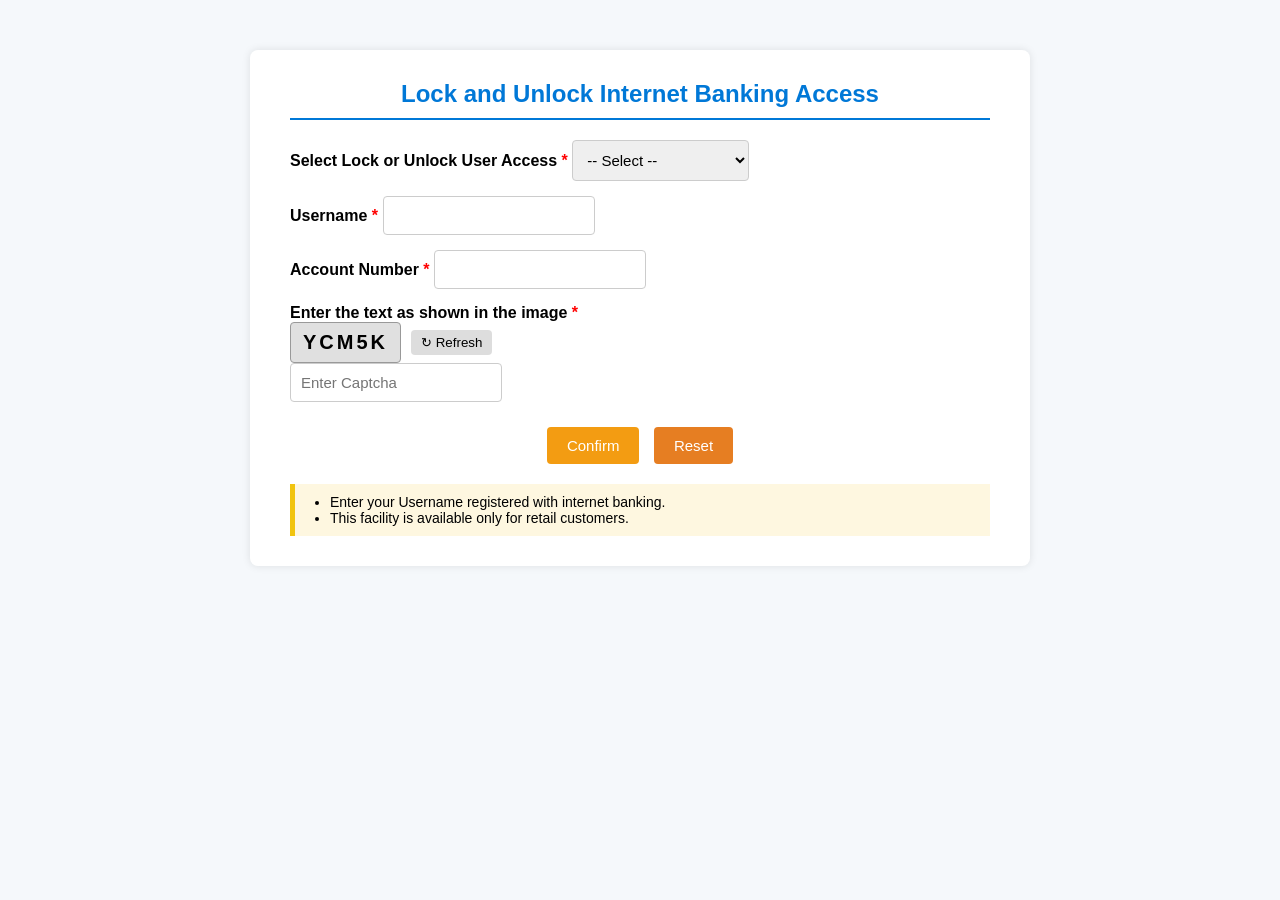
<file: lock.html>
<!doctype html>
<html lang="en">
<head>
<meta charset="utf-8">
<title>Lock & Unlock Internet Banking Access</title>
<style>
  body {
    font-family: Arial, sans-serif;
    background-color: #f5f8fb;
    margin: 0;
    padding: 0;
  }

  .container {
    max-width: 700px;
    margin: 50px auto;
    background-color: #fff;
    border-radius: 8px;
    box-shadow: 0 0 8px rgba(0,0,0,0.1);
    padding: 30px 40px;
  }

  .header {
    text-align: center;
    border-bottom: 2px solid #0078d7;
    padding-bottom: 10px;
    margin-bottom: 20px;
  }

  h2 {
    color: #0078d7;
    margin: 0;
  }

  form {
    display: flex;
    flex-direction: column;
    gap: 15px;
  }

  label {
    font-weight: bold;
  }

  .required {
    color: red;
  }

  input, select {
    padding: 10px;
    border: 1px solid #ccc;
    border-radius: 4px;
    font-size: 15px;
  }

  .captcha-section {
    display: flex;
    align-items: center;
    gap: 10px;
  }

  .captcha-box {
    background: #e0e0e0;
    font-weight: bold;
    font-size: 20px;
    letter-spacing: 3px;
    padding: 8px 12px;
    border-radius: 4px;
    user-select: none;
    border: 1px solid #999;
  }

  .refresh-btn {
    background: #ddd;
    border: none;
    border-radius: 4px;
    padding: 5px 10px;
    cursor: pointer;
  }

  .refresh-btn:hover {
    background: #ccc;
  }

  .buttons {
    text-align: center;
    margin-top: 10px;
  }

  .buttons button {
    padding: 10px 20px;
    border: none;
    border-radius: 4px;
    color: white;
    font-size: 15px;
    cursor: pointer;
    margin: 0 5px;
  }

  .confirm-btn {
    background-color: #f39c12;
  }

  .reset-btn {
    background-color: #e67e22;
  }

  .note {
    background-color: #fef7e0;
    border-left: 5px solid #f1c40f;
    padding: 10px 15px;
    font-size: 14px;
    margin-top: 20px;
  }

  .note ul {
    margin: 0;
    padding-left: 20px;
  }
</style>
</head>
<body>

<div class="container">
  <div class="header">
    <h2>Lock and Unlock Internet Banking Access</h2>
  </div>

  <form id="lockUnlockForm">
    <div>
      <label>Select Lock or Unlock User Access <span class="required">*</span></label>
      <select id="accessType" required>
        <option value="">-- Select --</option>
        <option value="Lock">Lock User Access</option>
        <option value="Unlock">Unlock User Access</option>
      </select>
    </div>

    <div>
      <label>Username <span class="required">*</span></label>
      <input type="text" id="username" required>
    </div>

    <div>
      <label>Account Number <span class="required">*</span></label>
      <input type="text" id="accountNumber" required>
    </div>

    <div>
      <label>Enter the text as shown in the image <span class="required">*</span></label>
      <div class="captcha-section">
        <div id="captchaCode" class="captcha-box"></div>
        <button type="button" class="refresh-btn" onclick="generateCaptcha()">↻ Refresh</button>
      </div>
      <input type="text" id="captchaInput" placeholder="Enter Captcha" required>
    </div>

    <div class="buttons">
      <button type="button" class="confirm-btn" onclick="confirmForm()">Confirm</button>
      <button type="reset" class="reset-btn">Reset</button>
    </div>
  </form>

  <div class="note">
    <ul>
      <li>Enter your Username registered with internet banking.</li>
      <li>This facility is available only for retail customers.</li>
    </ul>
  </div>
</div>

<script>
  // Generate random CAPTCHA
  function generateCaptcha() {
    const chars = 'ABCDEFGHJKLMNPQRSTUVWXYZ23456789';
    let captcha = '';
    for (let i = 0; i < 5; i++) {
      captcha += chars.charAt(Math.floor(Math.random() * chars.length));
    }
    document.getElementById('captchaCode').textContent = captcha;
  }

  // Validate and confirm form
  function confirmForm() {
    const username = document.getElementById('username').value.trim();
    const account = document.getElementById('accountNumber').value.trim();
    const inputCaptcha = document.getElementById('captchaInput').value.trim();
    const realCaptcha = document.getElementById('captchaCode').textContent.trim();

    if (!username || !account || !inputCaptcha) {
      alert('Please fill all mandatory fields.');
      return;
    }

    if (inputCaptcha.toUpperCase() !== realCaptcha.toUpperCase()) {
      alert('Captcha does not match. Try again!');
      generateCaptcha();
      document.getElementById('captchaInput').value = '';
      return;
    }

    alert('Form submitted successfully (demo only).');
  }

  // Initialize captcha when page loads
  window.onload = generateCaptcha;
</script>

</body>
</html>
</file>
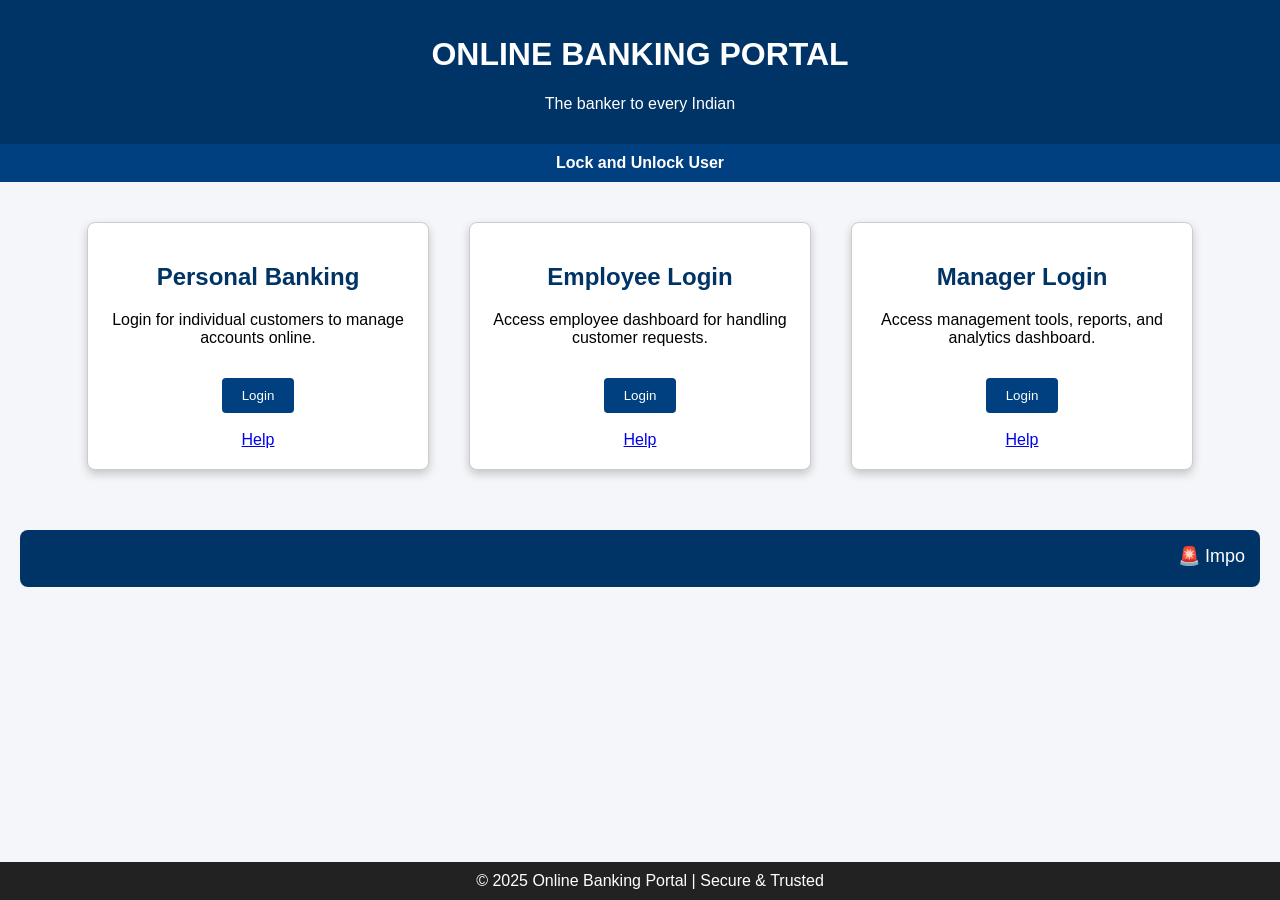
<file: login_page.html>
<!DOCTYPE html>
<html lang="en">
<head>
  <meta charset="UTF-8">
  <meta name="viewport" content="width=device-width, initial-scale=1.0">
  <title>Online Banking Portal</title>
  <style>
    body {
      font-family: Arial, sans-serif;
      margin: 0;
      background-color: #f4f6f9;
    }
    header {
      background-color: #003366;
      color: white;
      padding: 15px;
      text-align: center;
    }
    nav {
      background: #004080;
      padding: 10px;
      display: flex;
      justify-content: center;
      gap: 15px;
    }
    nav a {
      color: white;
      text-decoration: none;
      font-weight: bold;
    }
    .login-container {
      display: flex;
      justify-content: center;
      gap: 40px;
      flex-wrap: wrap;
      padding: 40px;
    }
    .login-box {
      background: white;
      border: 1px solid #ccc;
      padding: 20px;
      width: 300px;
      box-shadow: 0px 4px 10px rgba(0,0,0,0.2);
      text-align: center;
      border-radius: 8px;
    }
    .login-box h2 {
      color: #003366;
    }
    .login-box button {
      padding: 10px 20px;
      margin-top: 15px;
      background-color: #004080;
      color: white;
      border: none;
      cursor: pointer;
      border-radius: 4px;
    }
    .login-box button:hover {
      background-color: #002850;
    }
    .ads {
      background: #003366;
      color: white;
      text-align: center;
      padding: 15px;
      margin: 20px;
      border-radius: 8px;
      font-size: 18px;
    }
    footer {
      background: #222;
      color: white;
      text-align: center;
      padding: 10px;
      position: fixed;
      bottom: 0;
      width: 100%;
    }
  </style>
</head>
<body>
  <header>
    <h1>ONLINE BANKING PORTAL</h1>
    <p>The banker to every Indian</p>
  </header>

  <nav>
    <a href="lockandunlockuser.html">Lock and Unlock User</a>
  </nav>

  <div class="login-container">
    <!-- Personal Banking -->
    <div class="login-box">
      <h2>Personal Banking</h2>
      <p>Login for individual customers to manage accounts online.</p>
      <button onclick="location.href='index.html'">Login</button>
      <br><br>
      <a href="help.html">Help</a>
    </div>

    <!-- Employee Login -->
    <div class="login-box">
      <h2>Employee Login</h2>
      <p>Access employee dashboard for handling customer requests.</p>
      <button onclick="location.href='employee_login.html'">Login</button>
      <br><br>
      <a href="help.html">Help</a>
    </div>

    <!-- Manager Login -->
    <div class="login-box">
      <h2>Manager Login</h2>
      <p>Access management tools, reports, and analytics dashboard.</p>
      <button onclick="location.href='manager_login.html'">Login</button>
      <br><br>
      <a href="help.html">Help</a>
    </div>
  </div>

  <div class="ads">
    <marquee behavior="scroll" direction="left">
      🚨 Important Information: Never share your OTP, PIN or password with anyone. | 
      Bank announces migration to new secure domain: https://online.bank.in | 
      Beware of fraud calls claiming to be from the Bank.
    </marquee>
  </div>

  <footer>
    © 2025 Online Banking Portal | Secure & Trusted
  </footer>
</body>
</html>
</file>
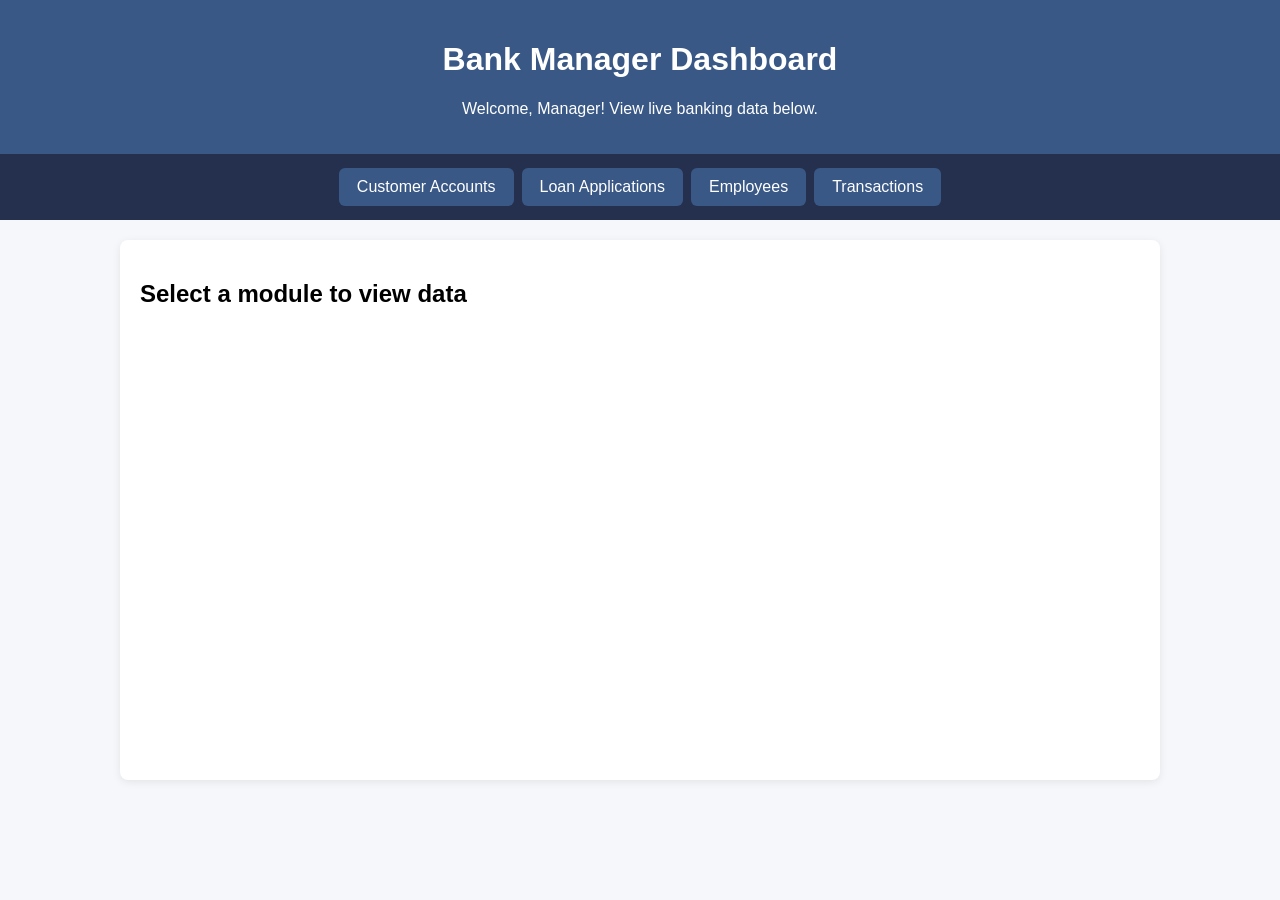
<file: manager_dashboard.html>
<!DOCTYPE html>
<html lang="en">
<head>
<meta charset="UTF-8">
<title>Bank Manager Dashboard - Live Data</title>
<meta name="viewport" content="width=device-width, initial-scale=1.0">
<style>
    body { font-family: Arial, sans-serif; background: #f5f7fa; margin: 0; }
    header { background: #395886; color: #fff; padding: 20px 0; text-align: center; }
    nav { background: #24304e; padding: 10px; display: flex; justify-content: center; flex-wrap: wrap; }
    nav button {
        background: #395886; color: #fff; border: none; margin: 4px;
        padding: 10px 18px; border-radius: 6px; cursor: pointer; font-size: 1em;
    }
    nav button:hover { background: #2a4365; }
    .container { max-width: 1000px; margin: 20px auto; background: #fff;
        border-radius: 8px; box-shadow: 0 2px 8px rgba(0,0,0,0.08);
        padding: 20px; min-height: 500px; overflow-x: auto; }
    table { width: 100%; border-collapse: collapse; }
    th, td { border: 1px solid #ddd; padding: 8px; text-align: center; }
    th { background: #395886; color: white; }
</style>
</head>
<body>
<header>
  <h1>Bank Manager Dashboard</h1>
  <p>Welcome, Manager! View live banking data below.</p>
</header>

<nav>
  <button onclick="loadAccounts()">Customer Accounts</button>
  <button onclick="loadLoans()">Loan Applications</button>
  <button onclick="loadEmployees()">Employees</button>
  <button onclick="loadTransactions()">Transactions</button>
</nav>

<div class="container" id="dataContainer">
  <h2>Select a module to view data</h2>
</div>

<script>
async function fetchData(api, title) {
  const res = await fetch(`http://localhost:3000${api}`);
  const data = await res.json();
  const container = document.getElementById("dataContainer");

  if (!data.length) {
    container.innerHTML = `<h2>${title}</h2><p>No records found.</p>`;
    return;
  }

  const headers = Object.keys(data[0]);
  const table = `
    <h2>${title}</h2>
    <table>
      <tr>${headers.map(h => `<th>${h}</th>`).join('')}</tr>
      ${data.map(row => `
        <tr>${headers.map(h => `<td>${row[h]}</td>`).join('')}</tr>
      `).join('')}
    </table>`;
  container.innerHTML = table;
}

function loadAccounts() { fetchData('/accounts', 'Customer Accounts'); }
function loadLoans() { fetchData('/loans', 'Loan Applications'); }
function loadEmployees() { fetchData('/employees', 'Employees'); }
function loadTransactions() { fetchData('/transactions', 'Transaction History'); }
</script>
</body>
</html>
</file>
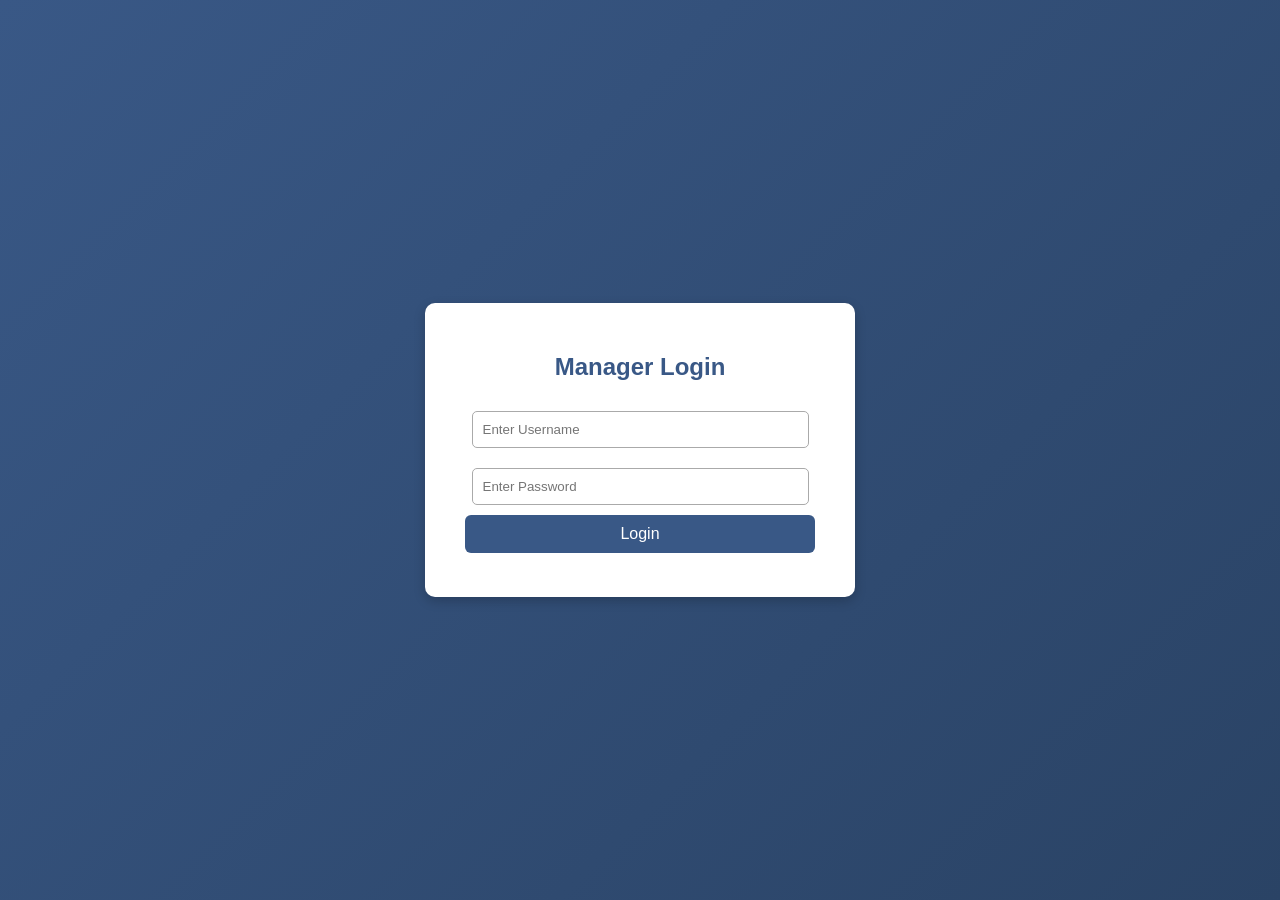
<file: manager_login.html>
<!DOCTYPE html>
    <html lang="en">
    <head>
        <meta charset="UTF-8">
        <title>Manager Login</title>
        <meta name="viewport" content="width=device-width, initial-scale=1.0">
        <style>
            body {
                font-family: Arial, sans-serif;
                background: linear-gradient(135deg, #395886, #2a4365);
                height: 100vh;
                display: flex;
                justify-content: center;
                align-items: center;
                margin: 0;
            }
            .login-container {
                background: white;
                padding: 30px 40px;
                border-radius: 10px;
                box-shadow: 0 4px 12px rgba(0,0,0,0.2);
                width: 350px;
                text-align: center;
            }
            h2 {
                color: #395886;
            }
            input[type="text"],
            input[type="password"] {
                width: 90%;
                padding: 10px;
                margin: 10px 0;
                border: 1px solid #aaa;
                border-radius: 5px;
            }
            button {
                background: #395886;
                color: white;
                padding: 10px 20px;
                border: none;
                border-radius: 6px;
                cursor: pointer;
                font-size: 1em;
                width: 100%;
            }
            button:hover {
                background: #2a4365;
            }
            p {
                color: red;
                font-size: 0.9em;
            }
        </style>
    </head>
    <body>
        <div class="login-container">
            <h2>Manager Login</h2>
            <form id="loginForm">
                <input type="text" id="username" placeholder="Enter Username" required><br>
                <input type="password" id="password" placeholder="Enter Password" required><br>
                <button type="submit">Login</button>
            </form>
            <p id="errorMsg"></p>
        </div>

        <script>
            // Default credentials (stored locally)
            const defaultUser = { username: "Ramkumar", password: "9344281080" };

            // Load saved credentials if changed
            const savedUser = JSON.parse(localStorage.getItem("managerCreds")) || defaultUser;

            document.getElementById("loginForm").addEventListener("submit", (e) => {
                e.preventDefault();
                const uname = document.getElementById("username").value.trim();
                const pwd = document.getElementById("password").value.trim();
                if (uname === savedUser.username && pwd === savedUser.password) {
                    window.location.href = "manager_dashboard.html";
                } else {
                    document.getElementById("errorMsg").textContent = "Invalid username or password!";
                }
            });
        </script>
    </body>
    </html>
</file>
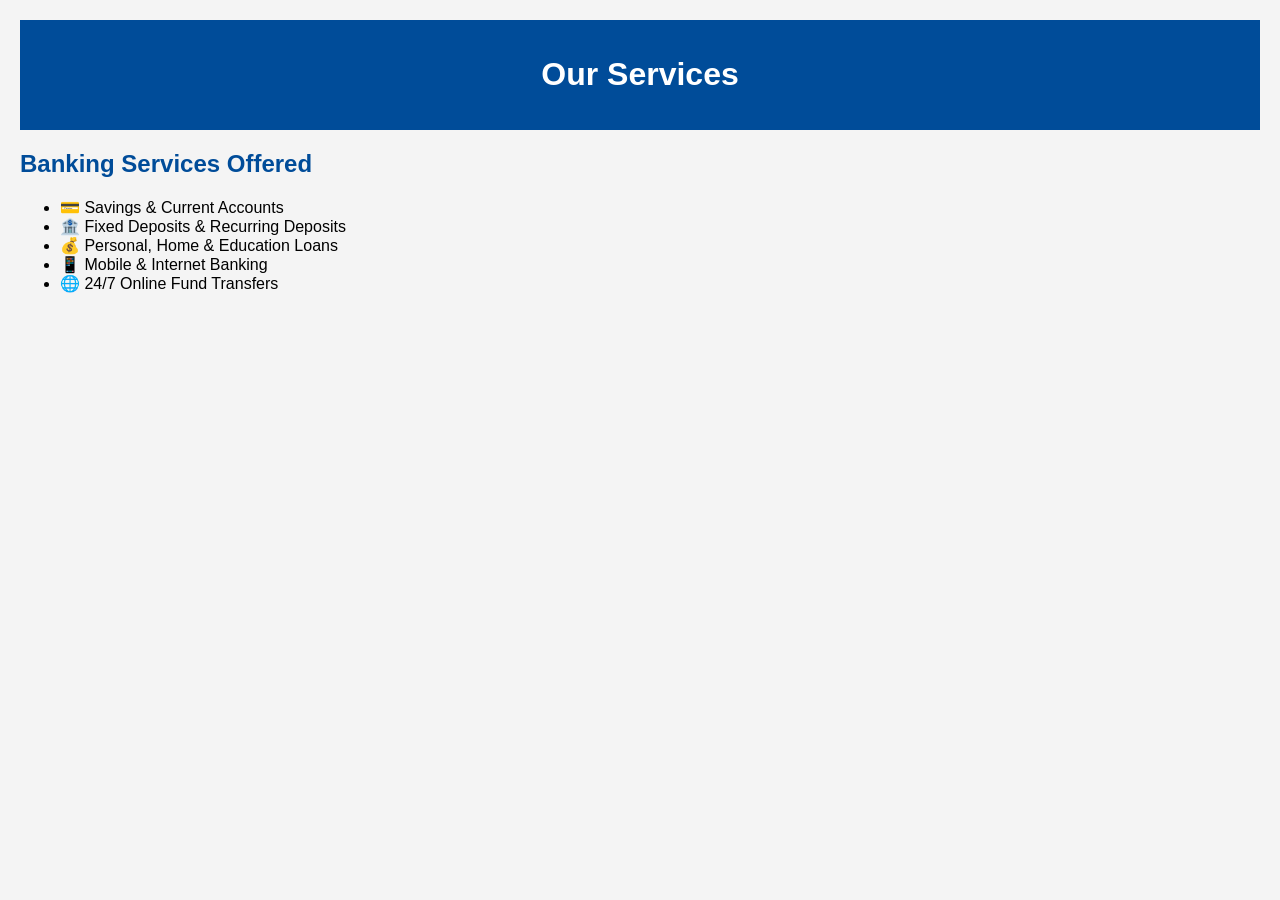
<file: services.html>
<!DOCTYPE html>
<html lang="en">
<head>
  <meta charset="UTF-8">
  <title>Services | Online Banking Portal</title>
  <style>
    body {
      font-family: Arial, sans-serif;
      background: #f4f4f4;
      margin: 0;
      padding: 20px;
    }
    header {
      background-color: #004c99;
      color: white;
      padding: 15px;
      text-align: center;
    }
    h2 { color: #004c99; }
  </style>
</head>
<body>
  <header>
    <h1>Our Services</h1>
  </header>
  <section>
    <h2>Banking Services Offered</h2>
    <ul>
      <li>💳 Savings & Current Accounts</li>
      <li>🏦 Fixed Deposits & Recurring Deposits</li>
      <li>💰 Personal, Home & Education Loans</li>
      <li>📱 Mobile & Internet Banking</li>
      <li>🌐 24/7 Online Fund Transfers</li>
    </ul>
  </section>
</body>
</html>
</file>
